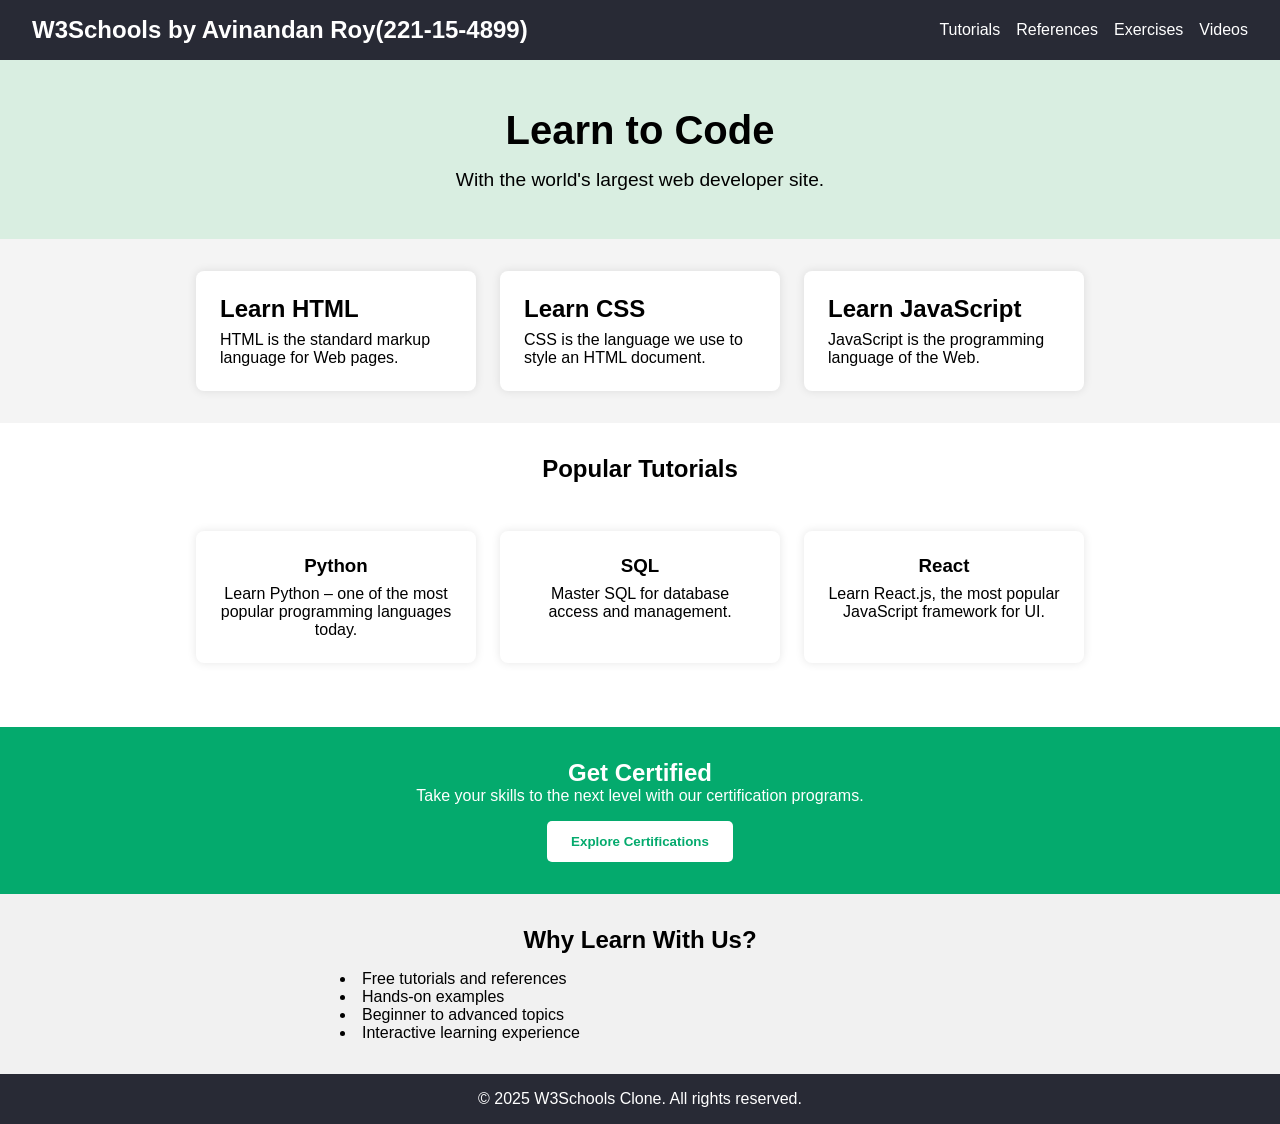
<file: Lab_1/index.html>
<!DOCTYPE html>
<html lang="en">
<head>
  <meta charset="UTF-8" />
  <meta name="viewport" content="width=device-width, initial-scale=1.0" />
  <title>W3Schools Clone</title>
  <link rel="stylesheet" href="style.css" />
</head>
<body>

  <div class="wrapper">
    <header>
      <div class="logo">W3Schools by Avinandan Roy(221-15-4899)</div>
      <nav>
        <ul>
          <li><a href="#">Tutorials</a></li>
          <li><a href="#">References</a></li>
          <li><a href="#">Exercises</a></li>
          <li><a href="#">Videos</a></li>
        </ul>
      </nav>
    </header>

    <section class="hero">
      <h1>Learn to Code</h1>
      <p>With the world's largest web developer site.</p>
    </section>

    <section class="cards">
      <div class="card">
        <h2>Learn HTML</h2>
        <p>HTML is the standard markup language for Web pages.</p>
      </div>
      <div class="card">
        <h2>Learn CSS</h2>
        <p>CSS is the language we use to style an HTML document.</p>
      </div>
      <div class="card">
        <h2>Learn JavaScript</h2>
        <p>JavaScript is the programming language of the Web.</p>
      </div>
    </section>

    <section class="popular">
      <h2>Popular Tutorials</h2>
      <div class="cards">
        <div class="card">
          <h3>Python</h3>
          <p>Learn Python – one of the most popular programming languages today.</p>
        </div>
        <div class="card">
          <h3>SQL</h3>
          <p>Master SQL for database access and management.</p>
        </div>
        <div class="card">
          <h3>React</h3>
          <p>Learn React.js, the most popular JavaScript framework for UI.</p>
        </div>
      </div>
    </section>

    <section class="certification">
      <h2>Get Certified</h2>
      <p>Take your skills to the next level with our certification programs.</p>
      <button class="cta-button">Explore Certifications</button>
    </section>

    <section class="info">
      <h2>Why Learn With Us?</h2>
      <ul>
        <li>Free tutorials and references</li>
        <li>Hands-on examples</li>
        <li>Beginner to advanced topics</li>
        <li>Interactive learning experience</li>
      </ul>
    </section>
  </div>

  <footer>
    <p>&copy; 2025 W3Schools Clone. All rights reserved.</p>
  </footer>

</body>
</html>
</file>
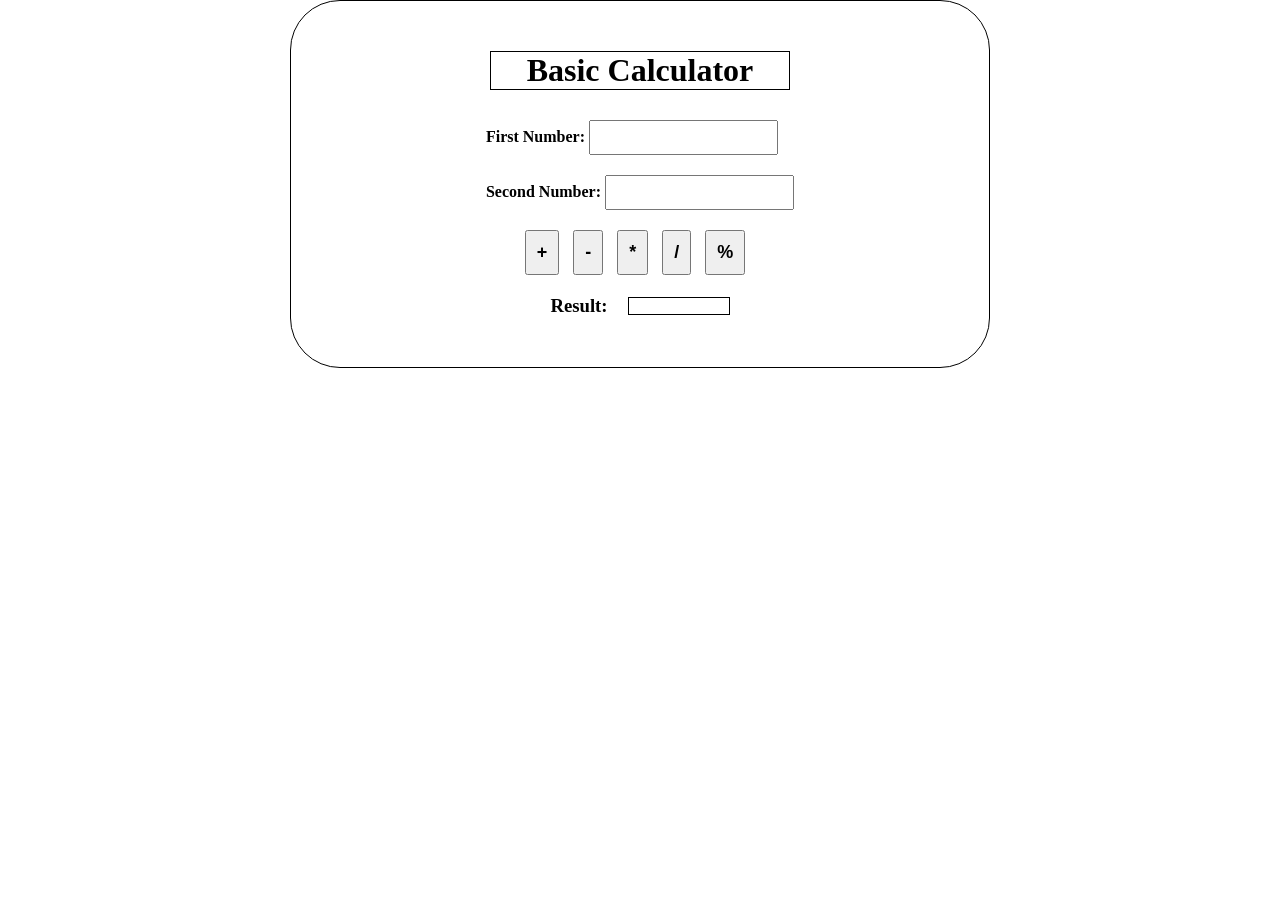
<file: MidTermPreperation/Basic_Calculator.html>
<!DOCTYPE html>
<html lang="en">
  <head>
    <meta charset="UTF-8" />
    <meta name="viewport" content="width=device-width, initial-scale=1.0" />
    <title>Calculator – Avinandan Roy</title>

    <style>
      * {
        margin: 0;
        padding: 0;
        box-sizing: border-box;
      }

      body {
        margin: 40px;
        width: 700px;
        border: 1px solid black;
        border-radius: 50px;
        display: flex;
        flex-direction: column;
        align-items: center;
        margin: 0 auto;
        padding: 50px 0;
      }

      h1 {
        text-align: center;
        border: 1px solid black;
        width: 300px;
      }
      .main {
        margin-top: 30px;
        display: flex;
        flex-direction: column;
        gap: 20px;
        align-items: left;
      }
      .btn-grp {
        margin: 0 auto;
      }
      input {
        padding: 8px;
      }
      button {
        padding: 10px;
        font-size: 18px;
        font-weight: 700;
        margin-right: 10px;
      }

      .result-section {
        display: flex;
        justify-content: center;
        align-items: center;
        gap: 20px;
      }

      .result {
        border: 1px solid black;
        padding: 8px 50px;
      }
    </style>
  </head>
  <body>
    <h1>Basic Calculator</h1>

    <div class="main">
      <h4>First Number: <input type="number" id="num1" /></h4>
      <h4>Second Number: <input type="number" id="num2" /></h4>

      <div class="btn-grp">
        <button onClick="add()">+</button>
        <button onClick="substraction()">-</button>
        <button onClick="multiplication()">*</button>
        <button onClick="division()">/</button>
        <button onClick="remainder()">%</button>
      </div>
      <div class="result-section">
        <h3>Result:</h3>
        <h3 class="result"></h3>
      </div>
    </div>

    <script>
      function add() {
        let num1 = Number(document.getElementById("num1").value) ;
        let num2 = Number(document.getElementById("num2").value)
        let result = document.querySelector(".result");
        result.textContent = num1 + num2;
      }

      function substraction(){
        let num1 = Number(document.getElementById("num1").value) ;
        let num2 = Number(document.getElementById("num2").value)
        let result = document.querySelector(".result");
        result.textContent = num1 - num2;
      }

      function multiplication(){
        let num1 = Number(document.getElementById("num1").value) ;
        let num2 = Number(document.getElementById("num2").value)
        let result = document.querySelector(".result");
        result.textContent = num1 * num2;
      }

      function division(){
        let num1 = Number(document.getElementById("num1").value) ;
        let num2 = Number(document.getElementById("num2").value)
        let result = document.querySelector(".result");
        result.textContent = num1 / num2;
      }

      function remainder(){
        let num1 = Number(document.getElementById("num1").value) ;
        let num2 = Number(document.getElementById("num2").value)
        let result = document.querySelector(".result");
        result.textContent = num1 % num2;
      }

    </script>
  </body>
</html>
</file>
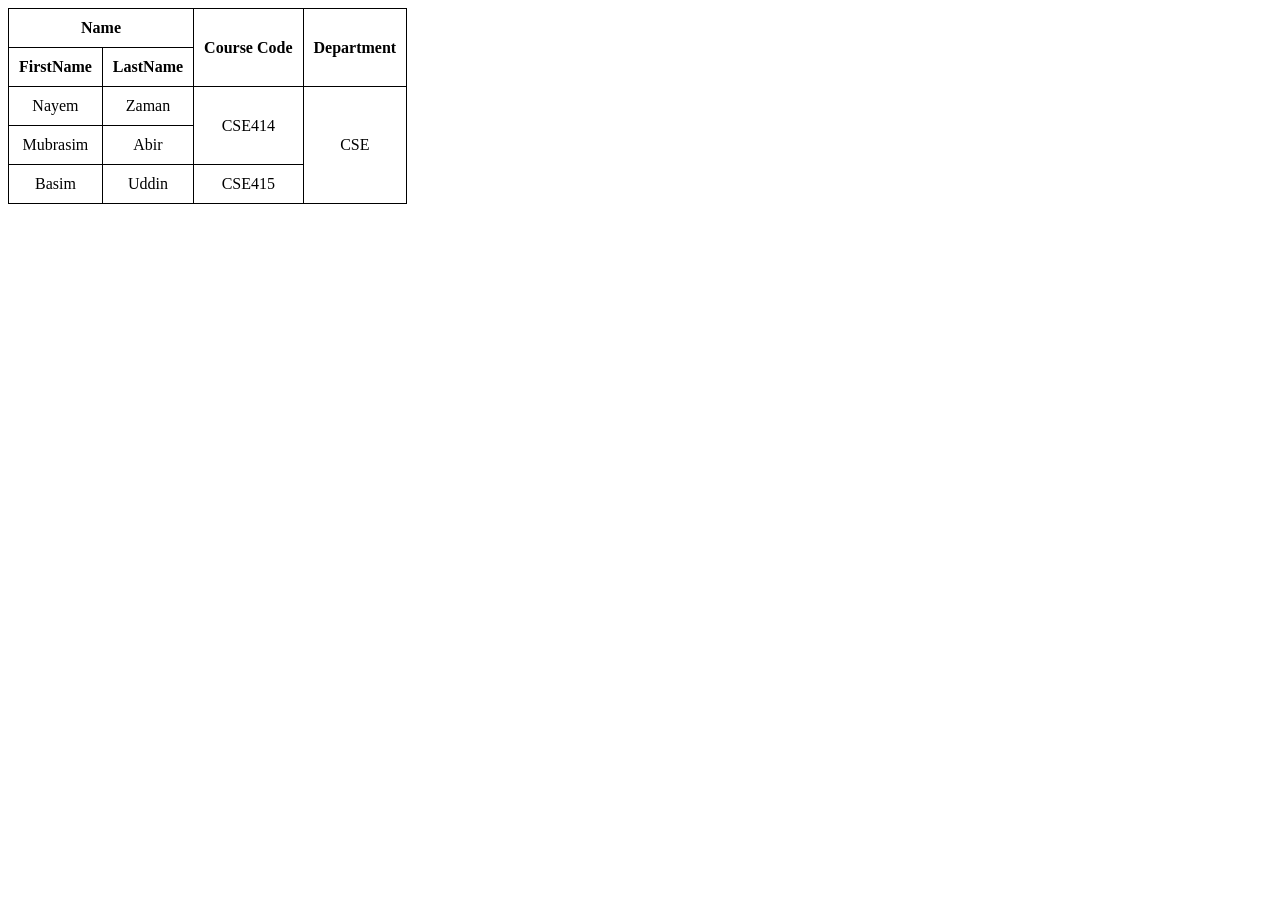
<file: MidTermPreperation/Fall-24.html>
<!DOCTYPE html>
<html lang="en">
<head>
    <meta charset="UTF-8">
    <meta name="viewport" content="width=device-width, initial-scale=1.0">
    <title>Table - Avinandan Roy</title>
    <style>
        table , th , td {
            border: 1px solid black ;
            border-collapse: collapse;
            padding: 10px;
            text-align: center;
        }
    </style>
</head>
<body>
    <table>
        <tr>
            <th colspan="2">Name</th>
            <th rowspan="2">Course Code</th>
            <th rowspan="2">Department</th>
        </tr>

        <tr>
            <th>FirstName</th>
            <th>LastName</th>
        </tr>

        <tr>
            <td>Nayem</td>
            <td>Zaman</td>
            <td rowspan="2">CSE414</td>
            <td rowspan="3">CSE</td>
        </tr>

        <tr>
            <td>Mubrasim</td>
            <td>Abir</td>
        </tr>

        <tr>
            <td>Basim</td>
            <td>Uddin</td>
            <td>CSE415</td>
        </tr>
    </table>
</body>
</html>
</file>
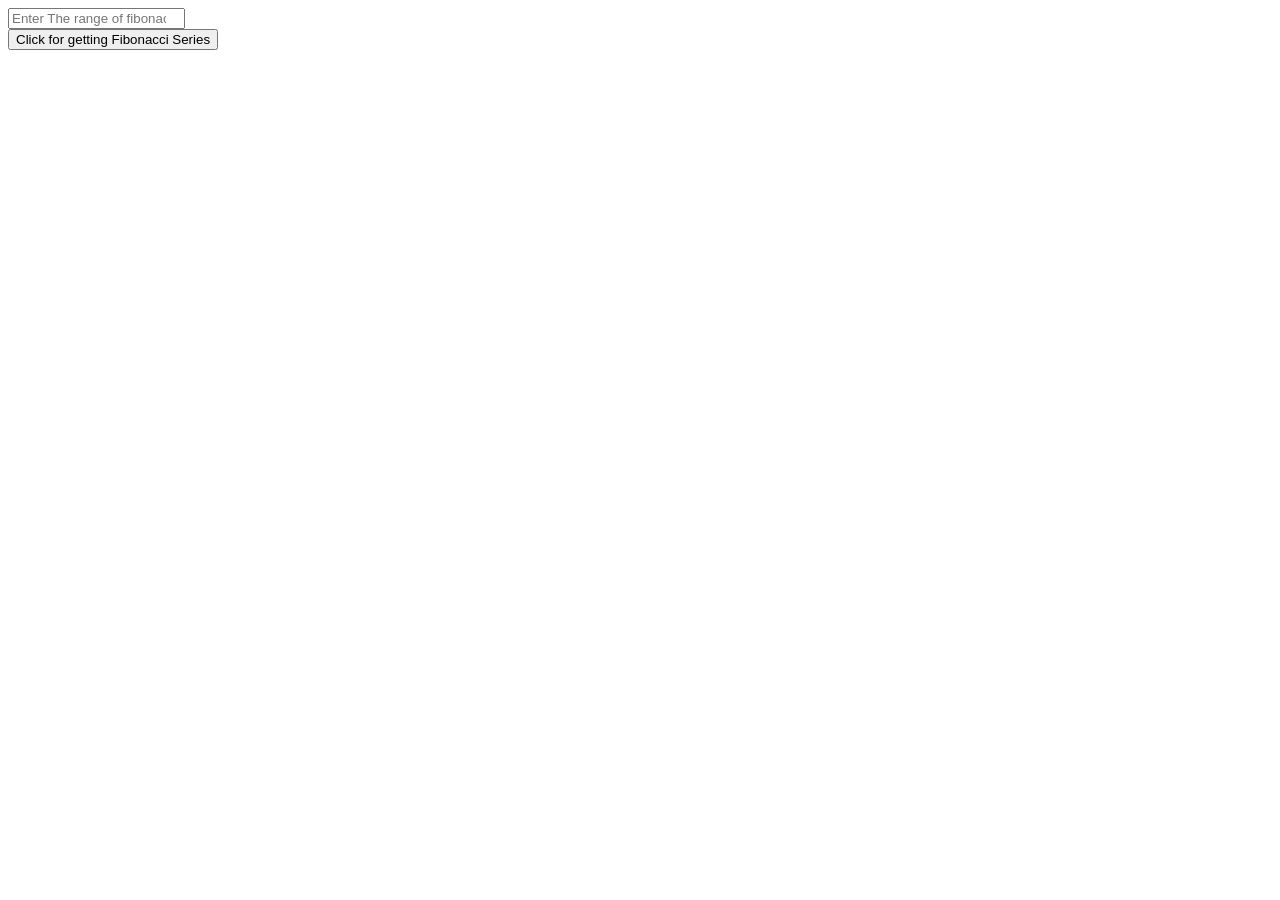
<file: MidTermPreperation/Fibonacci.html>
<!DOCTYPE html>
<html lang="en">
<head>
    <meta charset="UTF-8">
    <meta name="viewport" content="width=device-width, initial-scale=1.0">
    <title>Fibonacci - Avinandan Roy</title>
</head>
<body>
    <input type="number" id="number" placeholder="Enter The range of fibonacci?"> <br>
    <button onClick="checkFibonacci()">Click for getting Fibonacci Series</button>
    <div class="result"></div>

    <script>
        function fibonacci(n){
            let fib = [0,1];
            for(let i =2 ; i < n ; i++){
                fib[i] = fib[i-1] + fib[i-2];
            }

            return fib ;
        }
        function checkFibonacci(){
            const input = document.getElementById("number").value ;
            let result = document.querySelector(".result");

            if(!input){
                result.textContent = "Enter The Range";
            }else{
                const fiboSeries = fibonacci(input);
                for(let j = 0 ; j < fiboSeries.length ; j++){
                    const p = document.createElement("p");
                    p.textContent = fiboSeries[j] ;
                    result.appendChild(p);
                }
            }
        }
    </script>
</body>
</html>
</file>
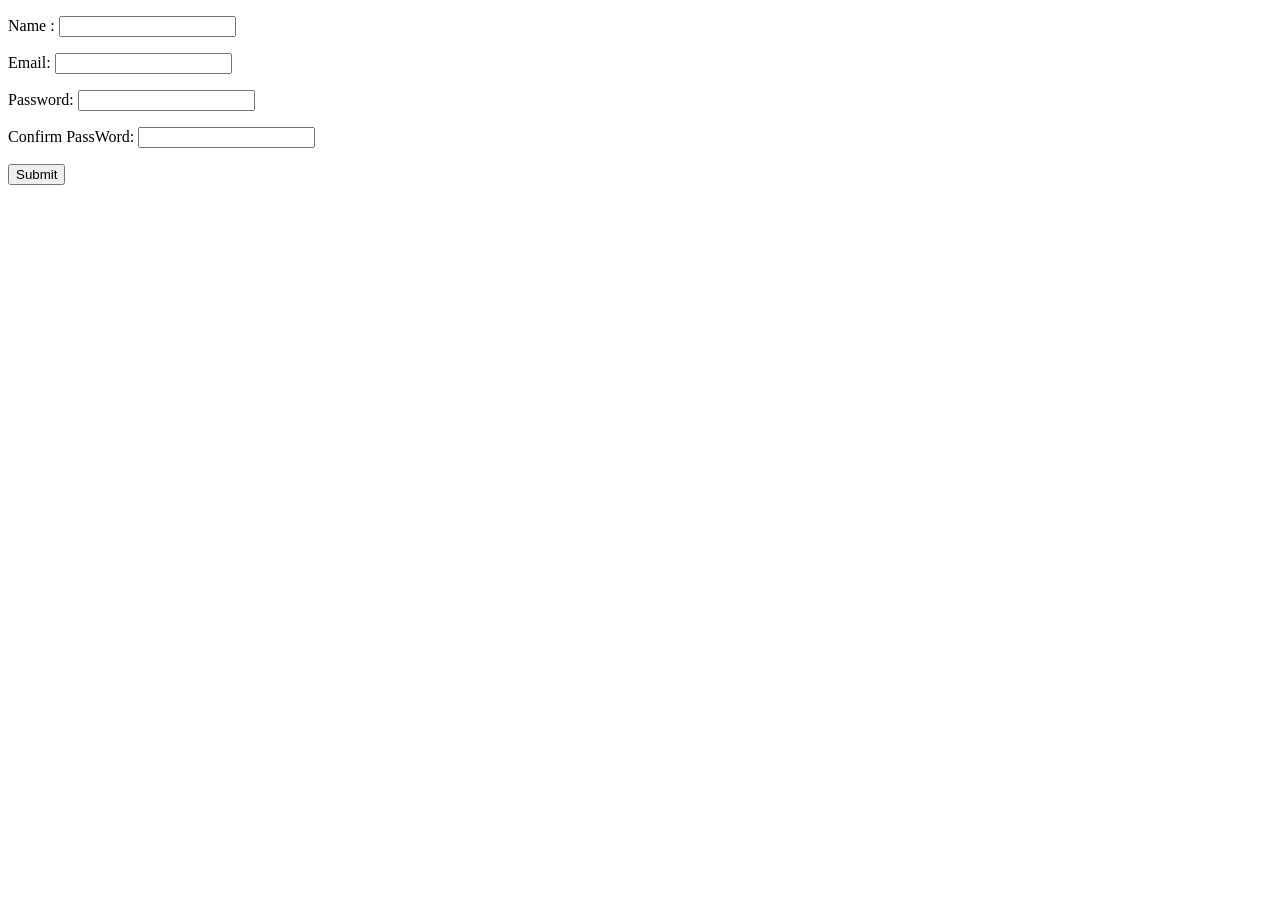
<file: MidTermPreperation/Form_Validation.html>
<!DOCTYPE html>
<html lang="en">
  <head>
    <meta charset="UTF-8" />
    <meta name="viewport" content="width=device-width, initial-scale=1.0" />
    <title>Form Validation - Avinandan Roy</title>
  </head>
  <body>
    <form onSubmit ="return validateForm()">
      <p>Name : <input type="text" id="name" /></p>
      <div id="nameError"></div>

      <p>Email: <input type="email" id="email" /></p>
      <div id="emailError"></div>

      <p>Password: <input type="password" id="password" /></p>
      <div id="passError"></div>

      <p>Confirm PassWord: <input type="password" id="cPassword" /></p>
      <div id="cPasswordError"></div>

      <button type="submit">Submit</button>
    </form>

    <script>
        function validateForm(){
            let name = document.getElementById("name").value;
            let email = document.getElementById("email").value;
            let pass = document.getElementById("password").value ;
            let cPass = document.getElementById("cPassword").value;

            document.getElementById("nameError").innerText = "";
            document.getElementById("emailError").innerText = "";
            document.getElementById("passError").innerText = "";
            document.getElementById("cPasswordError").innerText = "";

            let validity = true ;

            if(name.length < 3){
                document.getElementById("nameError").innerText = "Name Must be at least 3 character long";
                validity = false ;
            }

            const emailPattern = /^[^\s@]+@[^\s@]+\.[^\s@]+$/;
            if(!emailPattern.test(email)){
                document.getElementById("emailError").innerText = "Please Enter a valid email.";
                validity = false;
            }

            if(pass.length < 6){
             document.getElementById("passError").innerText = "Password Must be at least 6 character long";
             validity = false ;               
            }

            if(pass !== cPass){
                document.getElementById("cPasswordError").innerText = "Confirm Password must match with password";
                validity = false;
            }

            return validity;
        }
    </script>
  </body>
</html>
</file>
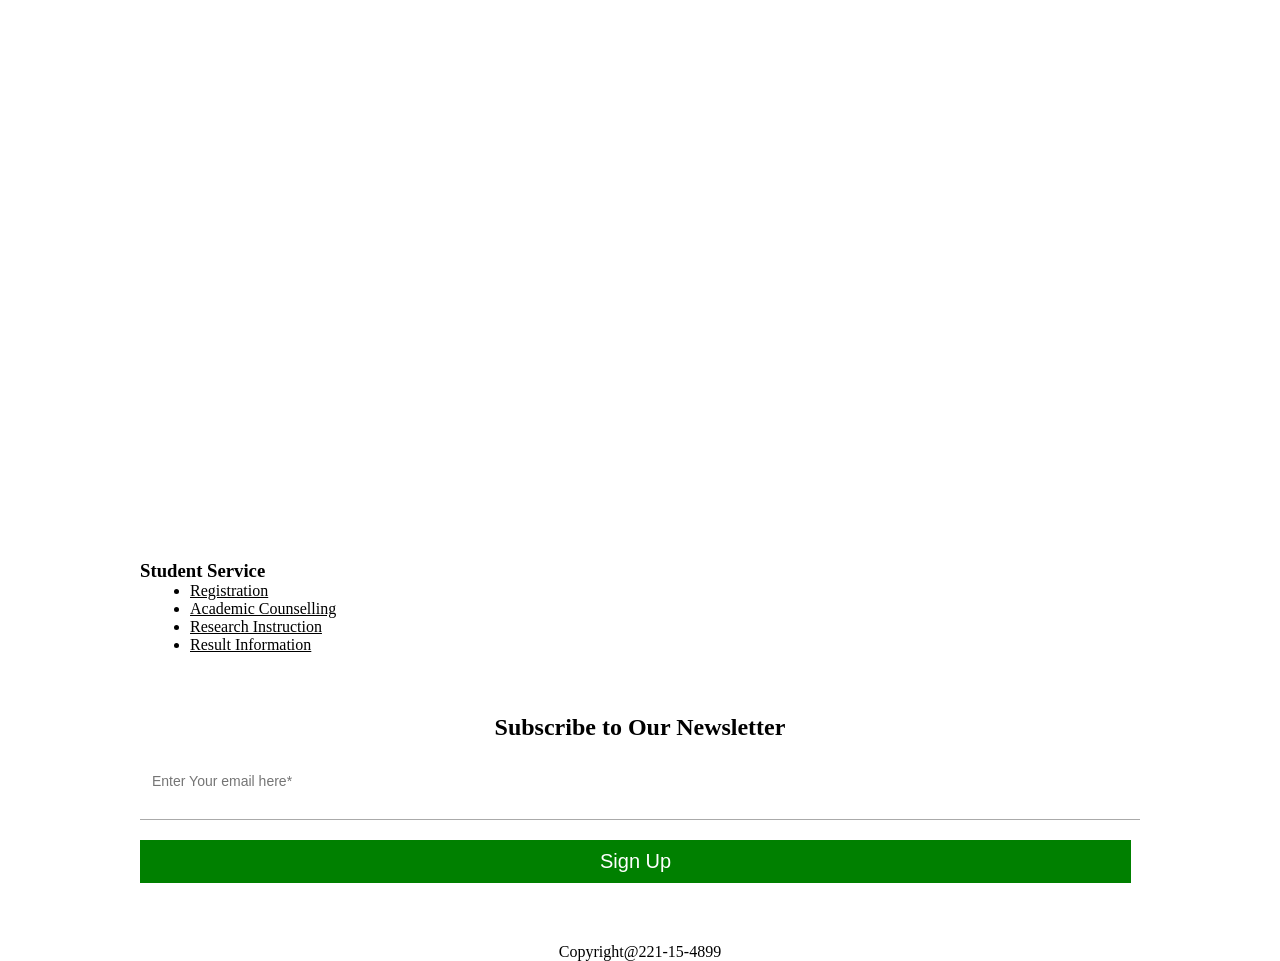
<file: MidTermPreperation/Layout.html>
<!DOCTYPE html>
<html lang="en">
  <head>
    <meta charset="UTF-8" />
    <meta name="viewport" content="width=device-width, initial-scale=1.0" />
    <title>Page - Avinandan Roy</title>
    <style>
      * {
        margin: 0;
        padding: 0;
        box-sizing: border-box;
      }

      body {
        width: 1000px;
        margin: 0 auto;
      }

      .bg-image {
        background-image: url("https://studentshub.daffodilvarsity.edu.bd/assets/img/about/1719679319.jpeg");
        height: 500px;
        background-repeat: no-repeat;
        margin: 0 auto;
        background-position: center;
      }

      .service {
        margin-top: 60px;
      }

      ul {
        margin: 0 0 0 50px;
      }

      ul li a {
        color: black;
      }

      .subscribe {
        margin-top: 60px;
        margin-bottom: 60px ;
      }
      .subscribe h2 {
        text-align: center;
      }

      input{
        width: 100%;
        padding: 12px;
        font-size: 14px;
        border: none;
        border-bottom: 1px solid #aaa;
        margin-bottom: 20px;
        padding-bottom: 30px;
        margin-top: 20px;
      }

      button{
        margin: 0 auto ;
        padding:10px 460px;
        border: none ;
        background: green ;
        color: white ;
        font-size : 20px;
      }

      footer{
        text-align: center;
      }
    </style>
  </head>
  <body>
    <div class="bg-image"></div>

    <div class="service">
      <h3>Student Service</h3>
      <ul>
        <li><a href="#">Registration</a></li>
        <li><a href="#">Academic Counselling</a></li>
        <li><a href="#">Research Instruction</a></li>
        <li><a href="#">Result Information</a></li>
      </ul>
    </div>

    <div class="subscribe">
      <h2>Subscribe to Our Newsletter</h2>
      <form>
        <input type="email" placeholder="Enter Your email here*" required />
        <button type="submit">Sign Up</button>
      </form>
    </div>

    <footer>
        <p>Copyright@221-15-4899</p>
    </footer>
  </body>
</html>
</file>
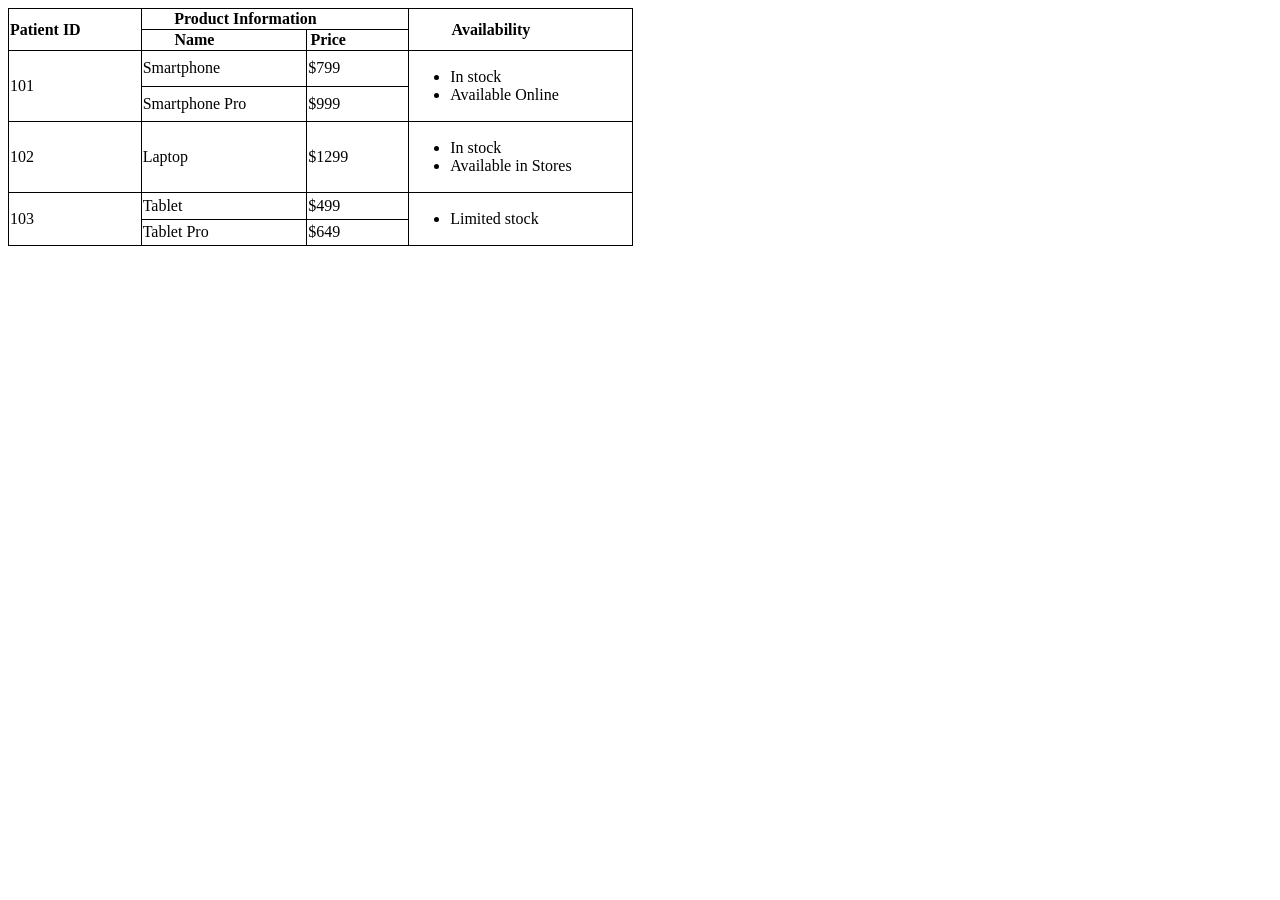
<file: MidTermPreperation/Spring-2025.html>
<!DOCTYPE html>
<html lang="en">
<head>
    <meta charset="UTF-8">
    <meta name="viewport" content="width=device-width, initial-scale=1.0">
    <title>Form - Avinandan Roy</title>

    <style>
        table , td , th {
            border : 1px solid black ;
            border-collapse : collapse ;
            padding-right: 60px
        }
    </style>
</head>
<body>
    <table>
        <tr>
            <th rowspan="2">Patient ID</th>
            <th colspan="2">Product Information</th>
            <th rowspan="2">Availability</th>
        </tr>

        <tr>
            <th>Name</th>
            <th>Price</th>
        </tr>

        <tr>
            <td rowspan="2">101</td>
            <td>Smartphone</td>
            <td>$799</td>
            <td rowspan="2">
                <ul>
                    <li>In stock</li>
                    <li>Available Online</li>
                </ul>
            </td>
        </tr>

        <tr>
            <td>Smartphone Pro</td>
            <td>$999</td>
        </tr>

        <tr>
            <td>102</td>
            <td>Laptop</td>
            <td>$1299</td>
            <td>
                <ul>
                    <li>In stock</li>
                    <li>Available in Stores</li>
                </ul>
            </td>
        </tr>

        <tr>
            <td rowspan="2">103</td>
            <td>Tablet</td>
            <td>$499</td>
            <td rowspan="2">
                <ul>
                    <li>Limited stock</li>
                </ul>
            </td>
        </tr>

        <tr>
            <td>Tablet Pro</td>
            <td>$649</td>
        </tr>
    </table>
</body>
</html>
</file>
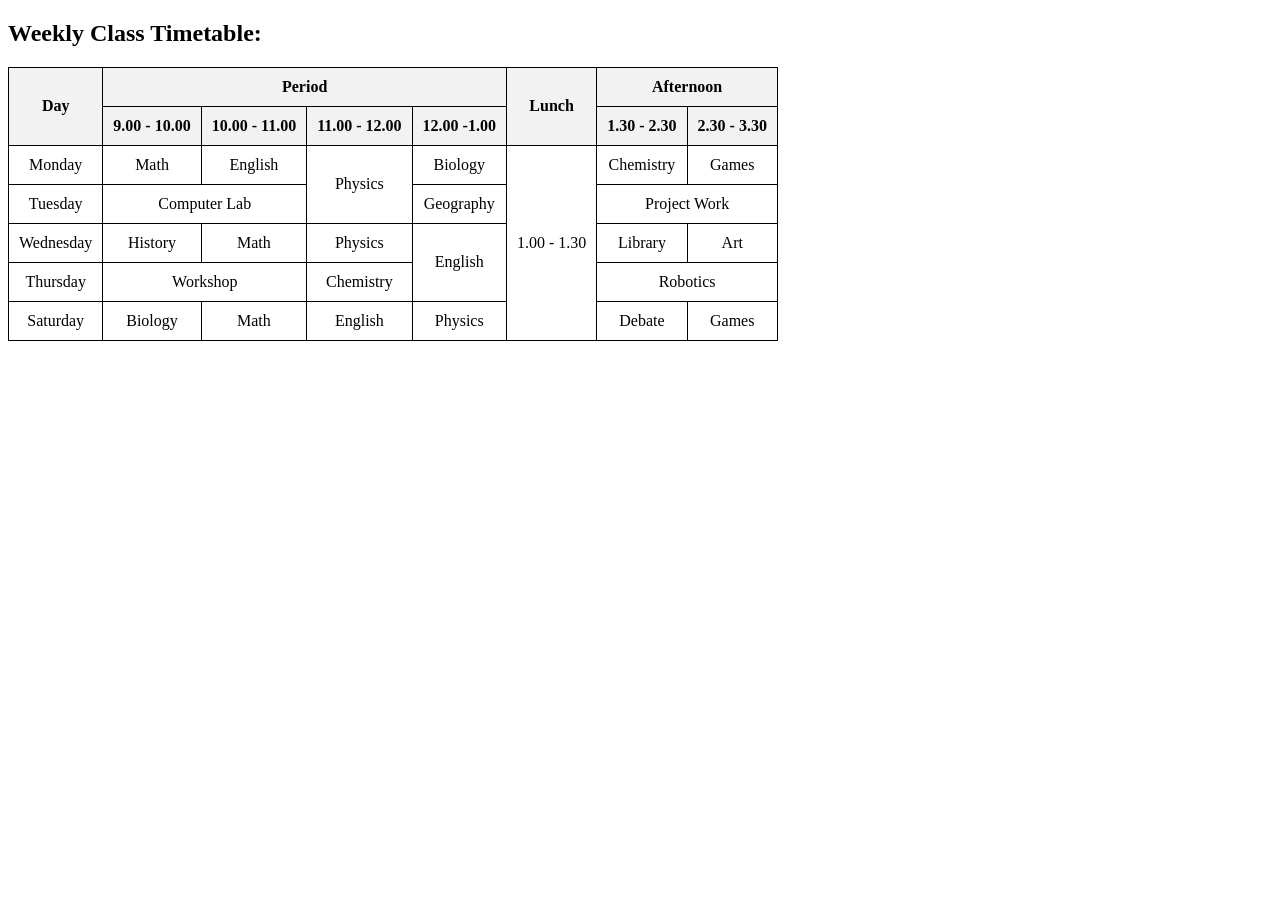
<file: MidTermPreperation/Table-1.html>
<!DOCTYPE html>
<html>
<head>
  <title>Form - Avinandan Roy</title>
  <style>
    table, th, td {
      border: 1px solid black;
      border-collapse: collapse;
      padding: 10px;
      text-align: center;
    }
    th {
      background-color: #f2f2f2;
    }
  </style>
</head>
<body>

<h2>Weekly Class Timetable: </h2>

<table>
    <tr>
        <th rowspan="2">Day</th>
        <th colspan="4">Period</th>
        <th rowspan="2">Lunch</th>
        <th colspan="2">Afternoon</th>
    </tr>

    <tr>
        <th>9.00 - 10.00</th>
        <th>10.00 - 11.00</th>
        <th>11.00 - 12.00</th>
        <th>12.00 -1.00</th>
        <th>1.30 - 2.30</th>
        <th>2.30 - 3.30</th>
    </tr>

    <tr>
        <td>Monday</td>
        <td>Math</td>
        <td>English</td>
        <td rowspan="2">Physics</td>
        <td>Biology</td>
        <td rowspan="5">1.00 - 1.30</td>
        <td>Chemistry</td>
        <td>Games</td>
    </tr>
    
    <tr>
        <td>Tuesday</td>
        <td colspan="2">Computer Lab</td>
        <td>Geography</td>
        <td colspan="2">Project Work</td>
    </tr>

    <tr>
        <td>Wednesday</td>
        <td>History</td>
        <td>Math</td>
        <td>Physics</td>
        <td rowspan="2">English</td>
        <td>Library</td>
        <td>Art</td>
    </tr>

    <tr>
        <td>Thursday</td>
        <td colspan="2">Workshop</td>
        <td>Chemistry</td>
        <td colspan="2">Robotics</td>
    </tr>

    <tr>
        <td>Saturday</td>
        <td>Biology</td>
        <td>Math</td>
        <td>English</td>
        <td>Physics</td>
        <td>Debate</td>
        <td>Games</td>
    </tr>
</table>

</body>
</html>
</file>
<file: Lab_1/style.css>
/* Basic Reset */
* {
  margin: 0;
  padding: 0;
  box-sizing: border-box;
}

html, body {
  height: 100%;
  font-family: Arial, sans-serif;
}

body {
  display: flex;
  flex-direction: column;
  min-height: 100vh;
  background-color: #f4f4f4;
}

.wrapper {
  flex: 1;
}

/* Header */
header {
  background-color: #282a35;
  color: white;
  display: flex;
  justify-content: space-between;
  align-items: center;
  padding: 1rem 2rem;
}

header .logo {
  font-size: 1.5rem;
  font-weight: bold;
}

header nav ul {
  list-style: none;
  display: flex;
  gap: 1rem;
}

header nav ul li a {
  color: white;
  text-decoration: none;
}

/* Hero */
.hero {
  background-color: #d9eee1;
  text-align: center;
  padding: 3rem 1rem;
}

.hero h1 {
  font-size: 2.5rem;
  margin-bottom: 1rem;
}

.hero p {
  font-size: 1.2rem;
}

/* Cards */
.cards {
  display: flex;
  flex-wrap: wrap;
  justify-content: center;
  padding: 2rem;
  gap: 1.5rem;
}

.card {
  background-color: white;
  padding: 1.5rem;
  border-radius: 8px;
  width: 280px;
  box-shadow: 0 0 10px rgba(0,0,0,0.1);
}

.card h2, .card h3 {
  margin-bottom: 0.5rem;
}

/* Popular Section */
.popular {
  padding: 2rem;
  background-color: #fff;
  text-align: center;
}

.popular h2 {
  margin-bottom: 1rem;
}

/* Certification Section */
.certification {
  background-color: #04AA6D;
  color: white;
  text-align: center;
  padding: 2rem 1rem;
}

.certification .cta-button {
  margin-top: 1rem;
  padding: 0.8rem 1.5rem;
  background-color: white;
  color: #04AA6D;
  border: none;
  border-radius: 5px;
  cursor: pointer;
  font-weight: bold;
}

.certification .cta-button:hover {
  background-color: #e5e5e5;
}

/* Info Section */
.info {
  padding: 2rem;
  background-color: #f1f1f1;
}

.info h2 {
  text-align: center;
  margin-bottom: 1rem;
}

.info ul {
  max-width: 600px;
  margin: 0 auto;
  list-style: disc inside;
  text-align: left;
}

/* Footer */
footer {
  background-color: #282a35;
  color: white;
  text-align: center;
  padding: 1rem;
}
</file>
